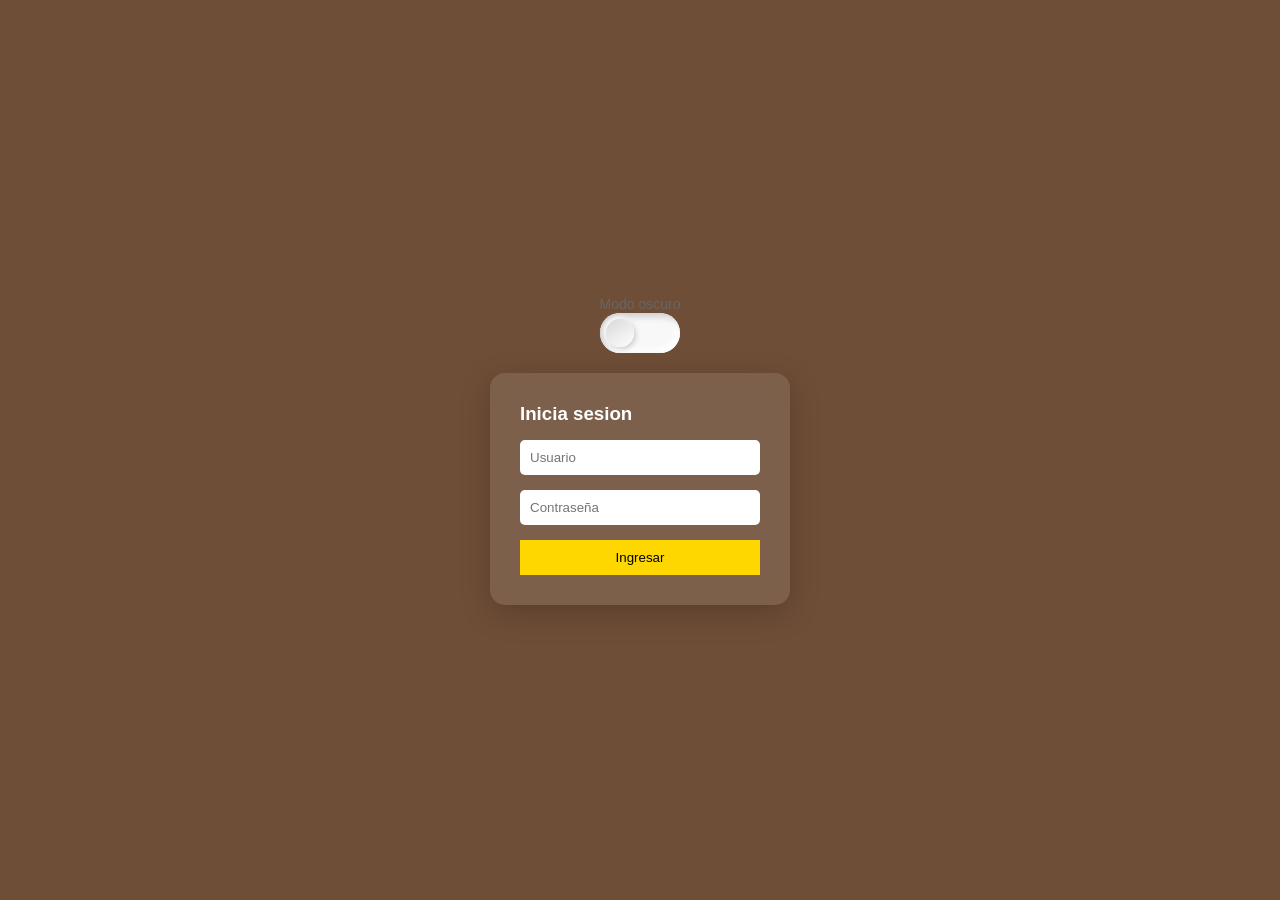
<file: index.html>
<!DOCTYPE html>
<html lang="es">

<head>
    <meta charset="UTF-8">
    <title>Cafetería - Registro</title>
    <link rel="stylesheet" href="css/toggle.css">
    <style>
        body {
            background-color: #6F4E37;
            color: #FFFFFF;
            font-family: 'Segoe UI', Tahoma, Geneva, Verdana, sans-serif;
            display: flex;
            flex-direction: column;
            align-items: center;
            justify-content: center;
            min-height: 100vh;
        }

        .formulario-cafe {
            background: rgba(255, 255, 255, 0.1);
            padding: 30px;
            border-radius: 15px;
            backdrop-filter: blur(10px);
            box-shadow: 0 8px 32px 0 rgba(0, 0, 0, 0.2);
            width: 300px;
            display: flex;
            flex-direction: column;
            gap: 15px;
            margin-top: 20px;
        }

        .formulario-cafe input {
            padding: 10px;
            border-radius: 5px;
            border: none;
        }
    </style>
</head>

<body>

    <div id="toggle-cafeteria"></div>

    <form class="formulario-cafe">
        <h3>Inicia sesion</h3>
        <input type="text" placeholder="Usuario">
        <input type="password" placeholder="Contraseña">
        <button type="submit"
            style="padding: 10px; background: #FFD700; border: none; cursor:pointer;">Ingresar</button>
    </form>

    <script src="js/toggle.js"></script>
    <script>
        const toggleCafe = new ToggleVisual('#toggle-cafeteria', {
            texto: "Modo oscuro",
            colorOscuro: "#1a1a1a"
        });
    </script>
</body>

</html>
</file>
<file: css/toggle.css>
* {
    box-sizing: border-box;
    margin: 0;
    padding: 0;
}

body {
    background-color: #f8f8f8;
    transition: background-color .3s ease;
    font-family: sans-serif;
}

.mi-contenedor-toggle {
    display: flex;
    flex-direction: column;
    align-items: center;
    gap: 10px;
    margin: 20px auto;
}

.toggle-label {
    color: #666;
    font-size: 14px;
    transition: color .3s ease;
}

body.body-dark .toggle-label {
    color: #fff;
}

.switch-bg {
    background-color: #f8f8f8;
    position: relative;
    width: 80px;
    height: 40px;
    box-shadow: inset 4px 4px 6px #cecece, inset -4px -4px 6px #fff;
    cursor: pointer;
    border-radius: 20px;
    transition: all .3s ease;
}

.circle-toggle {
    position: absolute;
    top: 0;
    left: 0;
    width: 40px;
    height: 40px;
    transform: scale(.7);
    background: linear-gradient(145deg, #d8d8d8, #FFFFFF);
    border-radius: 25px;
    box-shadow: 3px 3px 8px #cecece, -3px -3px 8px #fff;
    transition: all .3s ease;
}

.switch-bg.active {
    background-color: #212121;
    box-shadow: inset 4px 4px 6px #141414, inset -4px -4px 6px #2e2e2e;
}

.switch-bg.active .circle-toggle {
    left: 40px;
    background: linear-gradient(145deg, #232323, #1e1e1e);
    box-shadow: 3px 3px 8px #141414, -3px -3px 8px #2e2e2e;
}
</file>
